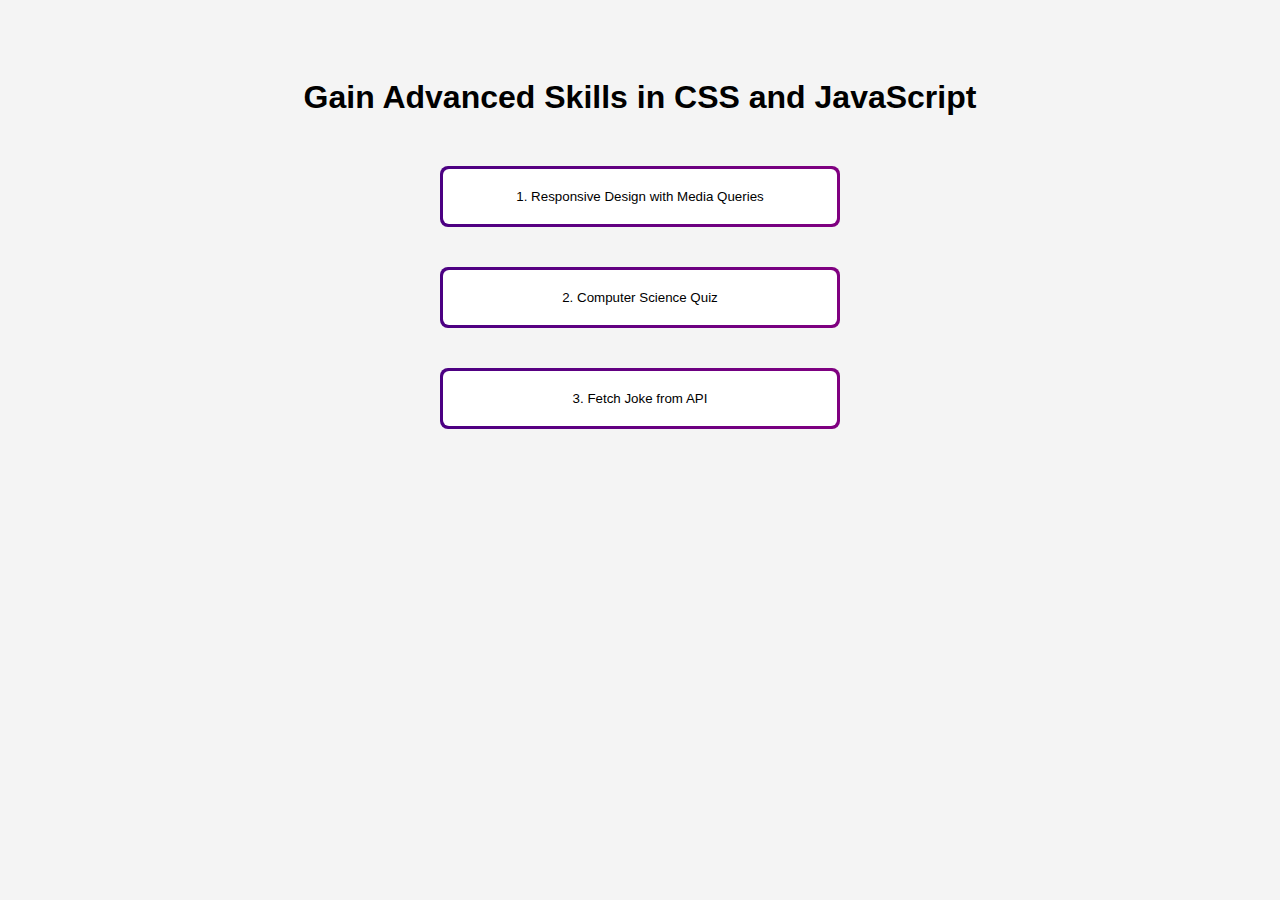
<file: Task3/index.html>
<!DOCTYPE html>
<html lang="en">
<head>
  <meta charset="UTF-8" />
  <meta name="viewport" content="width=device-width, initial-scale=1.0"/>
  <title>Main Page</title>
  <link rel="stylesheet" href="style.css" />
</head>
<body>
  <h1>Gain Advanced Skills in CSS and JavaScript</h1>
  <div class="card-container">
    <button class="glow-button" onclick="navigateTo('responsive.html')">
      <div class="glow-bg"></div>
      <div class="glow-content">1. Responsive Design with Media Queries</div>
    </button>

    <button class="glow-button" onclick="navigateTo('interactive.html')">
      <div class="glow-bg"></div>
      <div class="glow-content">2. Computer Science Quiz</div>
    </button>

    <button class="glow-button" onclick="navigateTo('api.html')">
      <div class="glow-bg"></div>
      <div class="glow-content">3. Fetch Joke from API</div>
    </button>
  </div>
  <script src="script.js"></script>
</body>
</html>
</file>
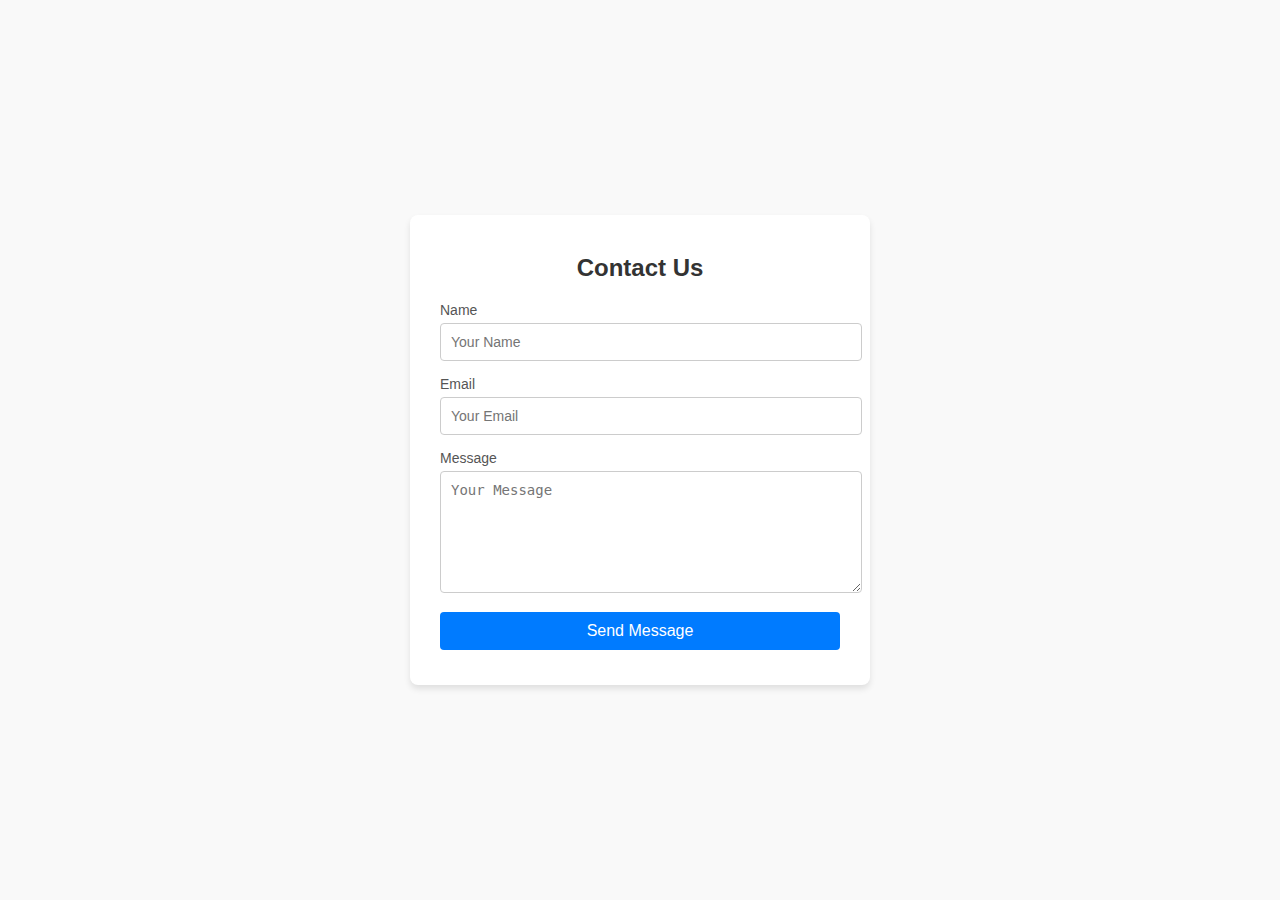
<file: task2/part1/index.html>
<!DOCTYPE html>
<html lang="en">
<head>
  <meta charset="UTF-8">
  <meta name="viewport" content="width=device-width, initial-scale=1.0">
  <title>Contact Form</title>
  <style>
    body {
      font-family: Arial, sans-serif;
      background-color: #f9f9f9;
      margin: 0;
      padding: 0;
      display: flex;
      justify-content: center;
      align-items: center;
      height: 100vh;
    }

    .contact-form {
      background: #ffffff;
      padding: 20px 30px;
      border-radius: 8px;
      box-shadow: 0 4px 6px rgba(0, 0, 0, 0.1);
      width: 100%;
      max-width: 400px;
    }

    .contact-form h2 {
      margin-bottom: 20px;
      font-size: 24px;
      color: #333;
      text-align: center;
    }

    .form-group {
      margin-bottom: 15px;
    }

    .form-group label {
      display: block;
      margin-bottom: 5px;
      font-size: 14px;
      color: #555;
    }

    .form-group input,
    .form-group textarea {
      width: 100%;
      padding: 10px;
      font-size: 14px;
      border: 1px solid #ccc;
      border-radius: 4px;
      outline: none;
      transition: border-color 0.3s ease;
    }

    .form-group input:focus,
    .form-group textarea:focus {
      border-color: #007BFF;
    }

    .form-group textarea {
      resize: vertical;
      min-height: 100px;
    }

    .form-group button {
      width: 100%;
      padding: 10px;
      font-size: 16px;
      color: #fff;
      background-color: #007BFF;
      border: none;
      border-radius: 4px;
      cursor: pointer;
      transition: background-color 0.3s ease;
    }

    .form-group button:hover {
      background-color: #0056b3;
    }

    .form-group .error {
      color: red;
      font-size: 12px;
    }
  </style>
</head>
<body>
  <form class="contact-form" action="#" method="POST">
    <h2>Contact Us</h2>
    <div class="form-group">
      <label for="name">Name</label>
      <input type="text" id="name" name="name" placeholder="Your Name" required>
    </div>
    <div class="form-group">
      <label for="email">Email</label>
      <input type="email" id="email" name="email" placeholder="Your Email" required>
    </div>
    <div class="form-group">
      <label for="message">Message</label>
      <textarea id="message" name="message" placeholder="Your Message" required></textarea>
    </div>
    <div class="form-group">
      <button type="submit">Send Message</button>
    </div>
  </form>
</body>
</html>
</file>
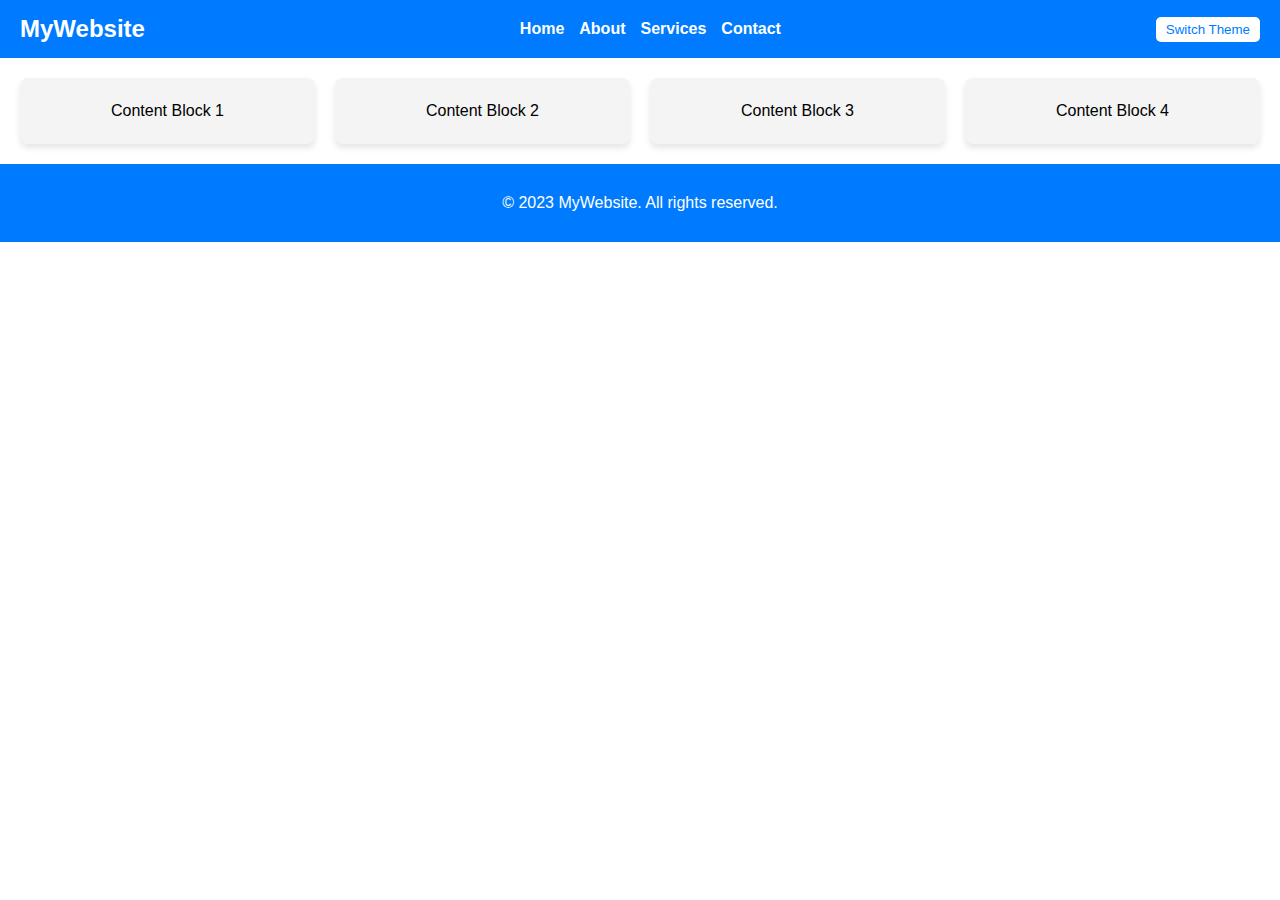
<file: task2/part2/index.html>
<!DOCTYPE html>
<html lang="en">
<head>
  <meta charset="UTF-8">
  <meta name="viewport" content="width=device-width, initial-scale=1.0">
  <title>Responsive Webpage</title>
  <link rel="stylesheet" href="styles.css">
</head>
<body>
  <header class="topbar">
    <div class="logo">MyWebsite</div>
    <nav class="nav">
      <ul>
        <li><a href="#">Home</a></li>
        <li><a href="#">About</a></li>
        <li><a href="#">Services</a></li>
        <li><a href="#">Contact</a></li>
      </ul>
    </nav>
    <button id="theme-toggle" class="theme-toggle">Switch Theme</button>
  </header>

  <main class="content">
    <section class="grid-item">Content Block 1</section>
    <section class="grid-item">Content Block 2</section>
    <section class="grid-item">Content Block 3</section>
    <section class="grid-item">Content Block 4</section>
  </main>

  <footer class="footer">
    <p>&copy; 2023 MyWebsite. All rights reserved.</p>
  </footer>

  <script src="script.js"></script>
</body>
</html>
</file>
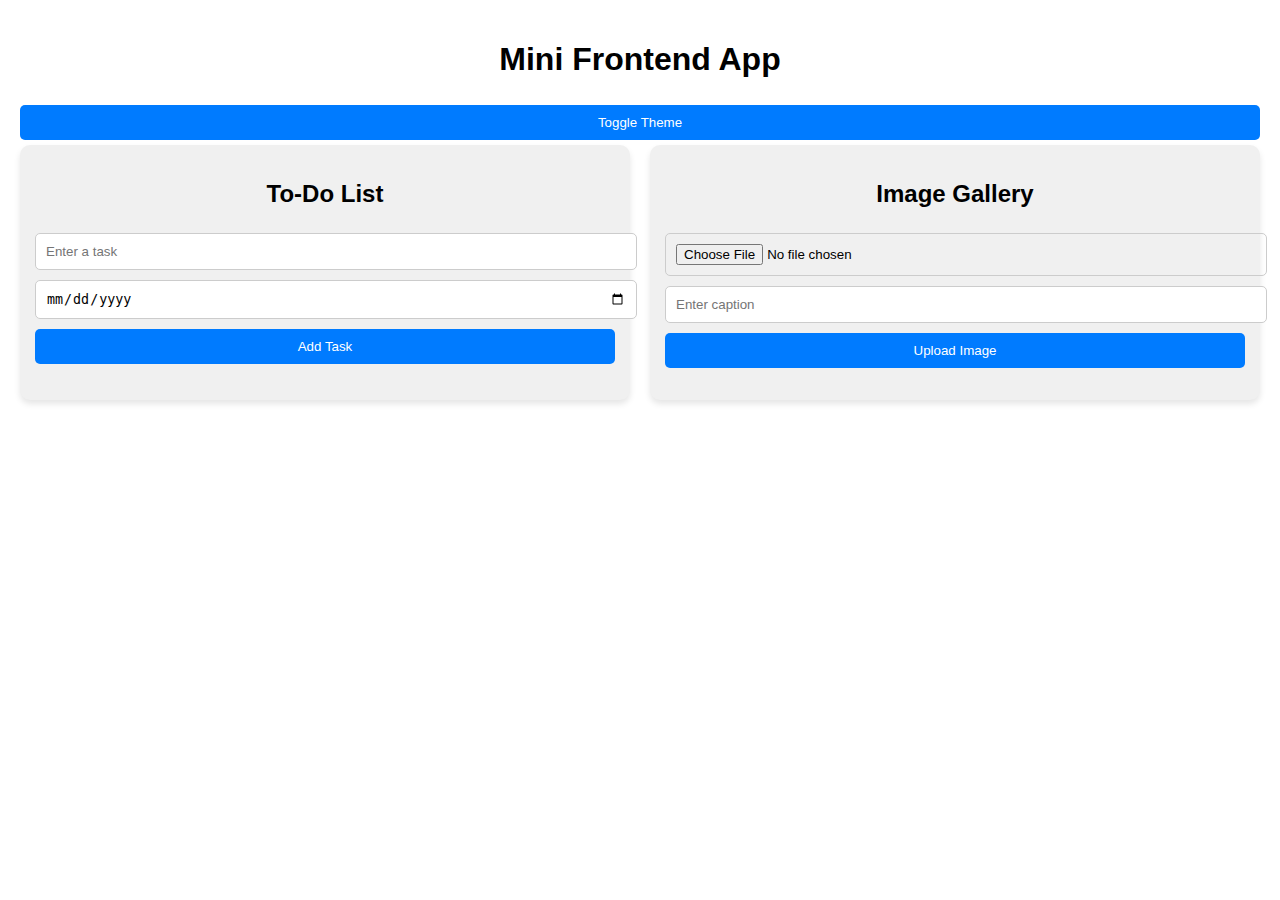
<file: task2/part3/index.html>
<!DOCTYPE html>
<html lang="en">
<head>
  <meta charset="UTF-8" />
  <meta name="viewport" content="width=device-width, initial-scale=1.0" />
  <title>Mini App - To-Do & Gallery</title>
  <style>
    :root {
      --bg-color: #ffffff;
      --text-color: #000000;
      --card-color: #f0f0f0;
    }

    [data-theme="dark"] {
      --bg-color: #1e1e1e;
      --text-color: #ffffff;
      --card-color: #2c2c2c;
    }

    body {
      font-family: Arial, sans-serif;
      margin: 0;
      padding: 20px;
      background-color: var(--bg-color);
      color: var(--text-color);
      transition: 0.3s;
    }

    h1, h2 {
      text-align: center;
    }

    .container {
      display: grid;
      grid-template-columns: 1fr 1fr;
      gap: 20px;
    }

    .card {
      background-color: var(--card-color);
      padding: 15px;
      border-radius: 10px;
      box-shadow: 0 4px 6px rgba(0, 0, 0, 0.1);
    }

    input, button, textarea {
      padding: 10px;
      margin: 5px 0;
      width: 100%;
      border-radius: 5px;
      border: 1px solid #ccc;
    }

    button {
      cursor: pointer;
      background-color: #007bff;
      color: white;
      border: none;
    }

    ul {
      list-style: none;
      padding: 0;
    }

    li {
      display: flex;
      justify-content: space-between;
      background-color: var(--bg-color);
      padding: 8px;
      margin: 5px 0;
      border-radius: 5px;
    }

    .gallery img {
      max-width: 100%;
      height: auto;
      border-radius: 5px;
      margin-bottom: 5px;
    }
  </style>
</head>
<body>
  <h1>Mini Frontend App</h1>
  <button onclick="toggleTheme()">Toggle Theme</button>
  <div class="container">
    <!-- To-Do List -->
    <div class="card">
      <h2>To-Do List</h2>
      <input type="text" id="taskInput" placeholder="Enter a task" />
      <input type="date" id="dateInput" />
      <button onclick="addTask()">Add Task</button>
      <ul id="taskList"></ul>
    </div>

    <!-- Image Gallery -->
    <div class="card">
      <h2>Image Gallery</h2>
      <input type="file" id="imageInput" accept="image/*" />
      <input type="text" id="captionInput" placeholder="Enter caption" />
      <button onclick="uploadImage()">Upload Image</button>
      <div id="gallery" class="gallery"></div>
    </div>
  </div>

  <script>
    // Load tasks from localStorage
    document.addEventListener("DOMContentLoaded", () => {
      loadTasks();
      loadGallery();
      document.documentElement.setAttribute("data-theme", localStorage.getItem("theme") || "light");
    });

    function toggleTheme() {
      const current = document.documentElement.getAttribute("data-theme");
      const newTheme = current === "dark" ? "light" : "dark";
      document.documentElement.setAttribute("data-theme", newTheme);
      localStorage.setItem("theme", newTheme);
    }

    function addTask() {
      const taskText = document.getElementById("taskInput").value;
      const date = document.getElementById("dateInput").value;
      if (taskText === "") return;

      const task = { text: taskText, date };
      const tasks = JSON.parse(localStorage.getItem("tasks") || "[]");
      tasks.push(task);
      localStorage.setItem("tasks", JSON.stringify(tasks));
      loadTasks();
      document.getElementById("taskInput").value = "";
    }

    function deleteTask(index) {
      const tasks = JSON.parse(localStorage.getItem("tasks") || "[]");
      tasks.splice(index, 1);
      localStorage.setItem("tasks", JSON.stringify(tasks));
      loadTasks();
    }

    function loadTasks() {
      const list = document.getElementById("taskList");
      list.innerHTML = "";
      const tasks = JSON.parse(localStorage.getItem("tasks") || "[]");
      tasks.forEach((task, index) => {
        const li = document.createElement("li");
        li.textContent = `${task.text} (${task.date})`;
        const btn = document.createElement("button");
        btn.textContent = "Delete";
        btn.onclick = () => deleteTask(index);
        li.appendChild(btn);
        list.appendChild(li);
      });
    }

    function uploadImage() {
      const fileInput = document.getElementById("imageInput");
      const caption = document.getElementById("captionInput").value;
      const file = fileInput.files[0];
      if (!file || !caption) return;

      const reader = new FileReader();
      reader.onload = function (e) {
        const images = JSON.parse(localStorage.getItem("images") || "[]");
        images.push({ src: e.target.result, caption });
        localStorage.setItem("images", JSON.stringify(images));
        loadGallery();
        fileInput.value = "";
        document.getElementById("captionInput").value = "";
      };
      reader.readAsDataURL(file);
    }

    function deleteImage(index) {
      const images = JSON.parse(localStorage.getItem("images") || "[]");
      images.splice(index, 1);
      localStorage.setItem("images", JSON.stringify(images));
      loadGallery();
    }

    function loadGallery() {
      const gallery = document.getElementById("gallery");
      gallery.innerHTML = "";
      const images = JSON.parse(localStorage.getItem("images") || "[]");
      images.forEach((img, index) => {
        const div = document.createElement("div");
        const image = document.createElement("img");
        const caption = document.createElement("p");
        const btn = document.createElement("button");

        image.src = img.src;
        caption.textContent = img.caption;
        btn.textContent = "Delete";
        btn.onclick = () => deleteImage(index);

        div.appendChild(image);
        div.appendChild(caption);
        div.appendChild(btn);
        gallery.appendChild(div);
      });
    }
  </script>
</body>
</html>
</file>
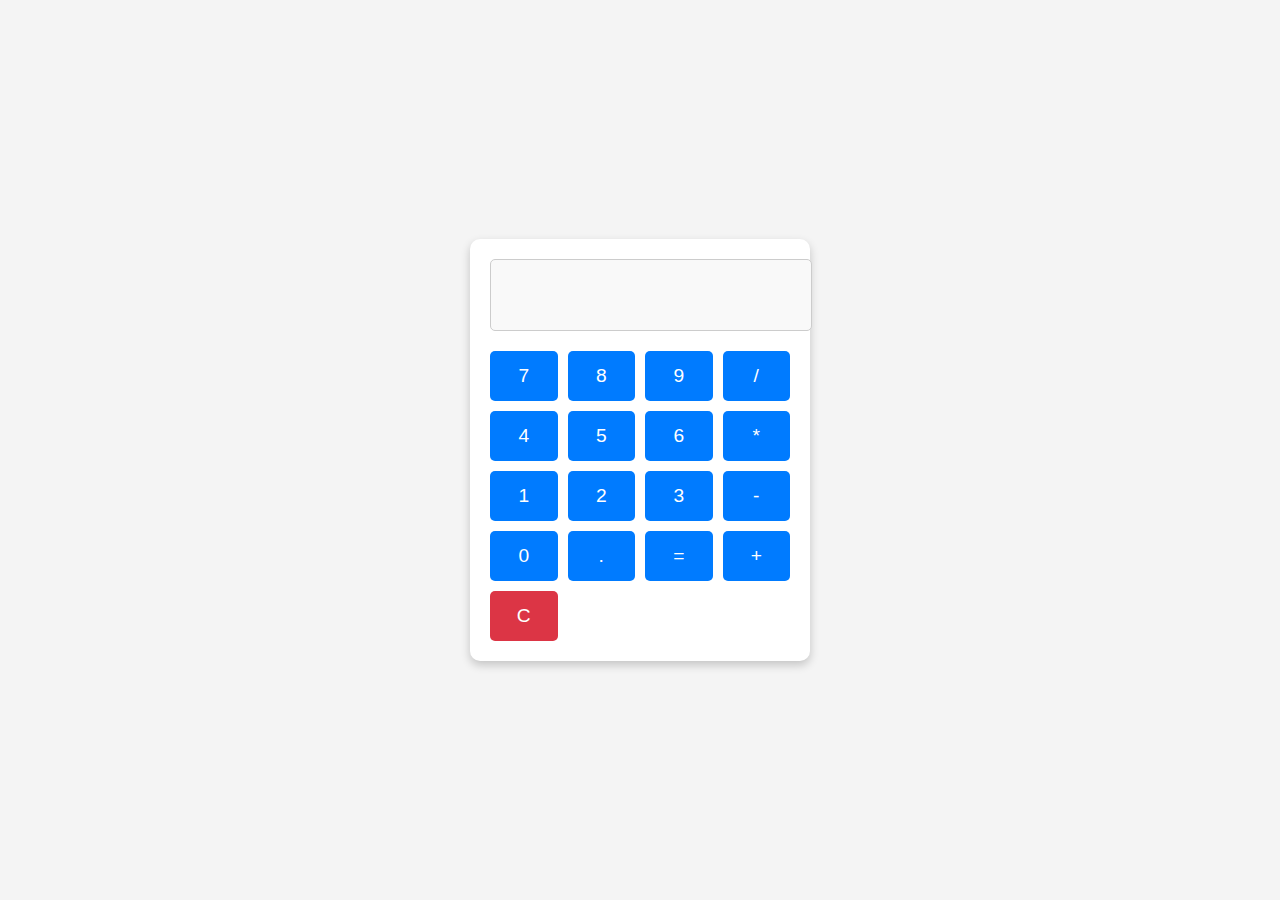
<file: calculator.html>
<!DOCTYPE html>
<html lang="en">
<head>
  <meta charset="UTF-8">
  <meta name="viewport" content="width=device-width, initial-scale=1.0">
  <title>Simple Calculator</title>
  <style>
    body {
      font-family: Arial, sans-serif;
      display: flex;
      justify-content: center;
      align-items: center;
      height: 100vh;
      margin: 0;
      background-color: #f4f4f4;
    }

    .calculator {
      width: 300px;
      background: #fff;
      padding: 20px;
      border-radius: 10px;
      box-shadow: 0 4px 10px rgba(0, 0, 0, 0.2);
    }

    .display {
      width: 100%;
      height: 50px;
      margin-bottom: 20px;
      text-align: right;
      font-size: 1.5em;
      padding: 10px;
      border: 1px solid #ccc;
      border-radius: 5px;
      background: #f9f9f9;
    }

    .buttons {
      display: grid;
      grid-template-columns: repeat(4, 1fr);
      gap: 10px;
    }

    button {
      height: 50px;
      font-size: 1.2em;
      border: none;
      border-radius: 5px;
      background: #007bff;
      color: white;
      cursor: pointer;
      transition: background 0.3s;
    }

    button:hover {
      background: #0056b3;
    }

    button.clear {
      background: #dc3545;
    }

    button.clear:hover {
      background: #a71d2a;
    }
  </style>
</head>
<body>
  <div class="calculator">
    <input type="text" class="display" id="display" disabled>
    <div class="buttons">
      <button onclick="appendValue('7')">7</button>
      <button onclick="appendValue('8')">8</button>
      <button onclick="appendValue('9')">9</button>
      <button onclick="appendValue('/')">/</button>
      <button onclick="appendValue('4')">4</button>
      <button onclick="appendValue('5')">5</button>
      <button onclick="appendValue('6')">6</button>
      <button onclick="appendValue('*')">*</button>
      <button onclick="appendValue('1')">1</button>
      <button onclick="appendValue('2')">2</button>
      <button onclick="appendValue('3')">3</button>
      <button onclick="appendValue('-')">-</button>
      <button onclick="appendValue('0')">0</button>
      <button onclick="appendValue('.')">.</button>
      <button onclick="calculate()">=</button>
      <button onclick="appendValue('+')">+</button>
      <button class="clear" onclick="clearDisplay()">C</button>
    </div>
  </div>

  <script>
    const display = document.getElementById('display');

    function appendValue(value) {
      display.value += value;
    }

    function clearDisplay() {
      display.value = '';
    }

    function calculate() {
      try {
        display.value = eval(display.value);
      } catch {
        display.value = 'Error';
      }
    }
  </script>
</body>
</html>
</file>
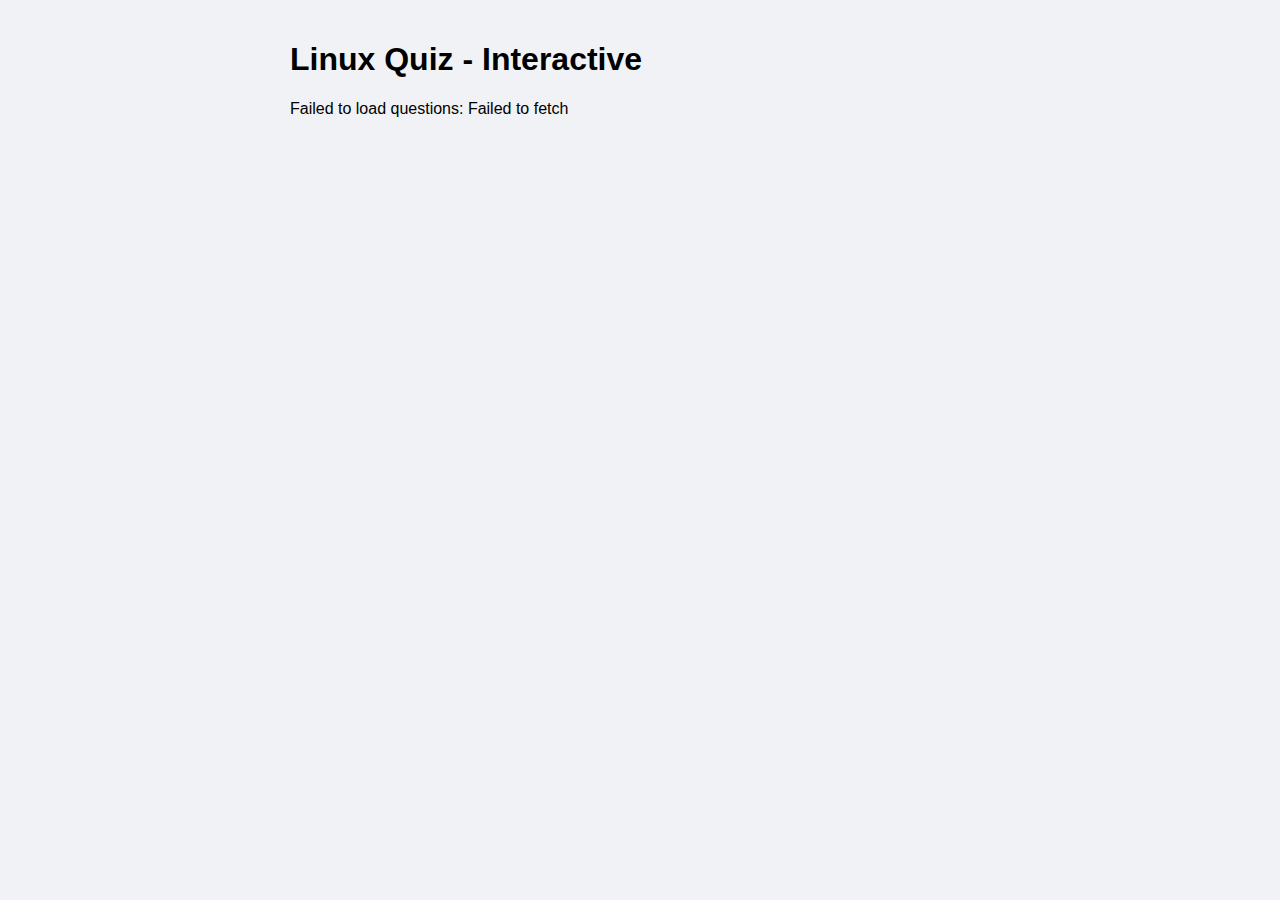
<file: Task3/interactive.html>
<!DOCTYPE html>
<html lang="en">
  <head>
    <meta charset="UTF-8" />
    <meta name="viewport" content="width=device-width, initial-scale=1" />
    <title>Interactive Quiz</title>
    <style>
      body {
        font-family: Arial, sans-serif;
        max-width: 700px;
        margin: auto;
        padding: 20px;
        background: #f0f2f5;
      }
      .question {
        background: white;
        border-radius: 8px;
        margin-bottom: 25px;
        padding: 20px;
        box-shadow: 0 0 8px rgb(0 0 0 / 0.1);
      }
      .question h3 {
        margin-top: 0;
      }
      .answers {
        list-style: none;
        padding-left: 0;
      }
      .answers li {
        background: #e9ecef;
        margin-bottom: 8px;
        padding: 10px 15px;
        border-radius: 5px;
        cursor: pointer;
        transition: background 0.3s;
      }
      .answers li:hover {
        background: #d6d8db;
      }
      .answers li.correct {
        background: #c8e6c9; /* light green */
        color: #256029;
        font-weight: bold;
        cursor: default;
      }
      .answers li.incorrect {
        background: #f8d7da; /* light red */
        color: #842029;
        font-weight: bold;
        cursor: default;
      }
      .explanation {
        margin-top: 12px;
        font-style: italic;
        color: #555;
      }
    </style>
  </head>
  <body>
    <h1>Linux Quiz - Interactive</h1>
    <div id="quiz">Loading questions...</div>

    <script>
      const API_KEY = "iNWJCVxN2Y1z7mqnMXDKQrFsY5nwHw8i9vnBZmrJ"; // replace this with your quizapi.io API key
      const API_URL = `https://quizapi.io/api/v1/questions?apiKey=${API_KEY}&limit=5&category=Linux&difficulty=Easy`;

      async function loadQuestions() {
        try {
          const response = await fetch(API_URL);
          if (!response.ok) throw new Error("Network response was not OK");
          const questions = await response.json();

          const quizDiv = document.getElementById("quiz");
          quizDiv.innerHTML = "";

          questions.forEach((q, index) => {
            const qDiv = document.createElement("div");
            qDiv.className = "question";

            // Question text
            const qTitle = document.createElement("h3");
            qTitle.textContent = `${index + 1}. ${q.question}`;
            qDiv.appendChild(qTitle);

            // Answers list
            const ul = document.createElement("ul");
            ul.className = "answers";

            // Build an array of answer keys for order consistency
            const answerKeys = Object.keys(q.answers).filter(
              (key) => q.answers[key] !== null
            );

            answerKeys.forEach((key) => {
              const li = document.createElement("li");
              li.textContent = q.answers[key];
              li.dataset.key = key; // store which answer this is

              li.addEventListener("click", () => {
                if (ul.classList.contains("answered")) return; // prevent multiple clicks per question

                ul.classList.add("answered");

                // Mark correct and wrong answers
                answerKeys.forEach((answerKey) => {
                  const answerLi = [...ul.children].find(
                    (el) => el.dataset.key === answerKey
                  );
                  const isCorrect =
                    q.correct_answers[answerKey + "_correct"] === "true";

                  if (isCorrect) {
                    answerLi.classList.add("correct");
                  }
                  if (answerLi === li && !isCorrect) {
                    answerLi.classList.add("incorrect");
                  }
                });

                // Show explanation if available
                if (q.explanation) {
                  const expl = document.createElement("div");
                  expl.className = "explanation";
                  expl.textContent = "Explanation: " + q.explanation;
                  qDiv.appendChild(expl);
                }
              });

              ul.appendChild(li);
            });

            qDiv.appendChild(ul);
            quizDiv.appendChild(qDiv);
          });
        } catch (err) {
          document.getElementById("quiz").textContent =
            "Failed to load questions: " + err.message;
          console.error(err);
        }
      }

      loadQuestions();
    </script>
  </body>
</html>
</file>
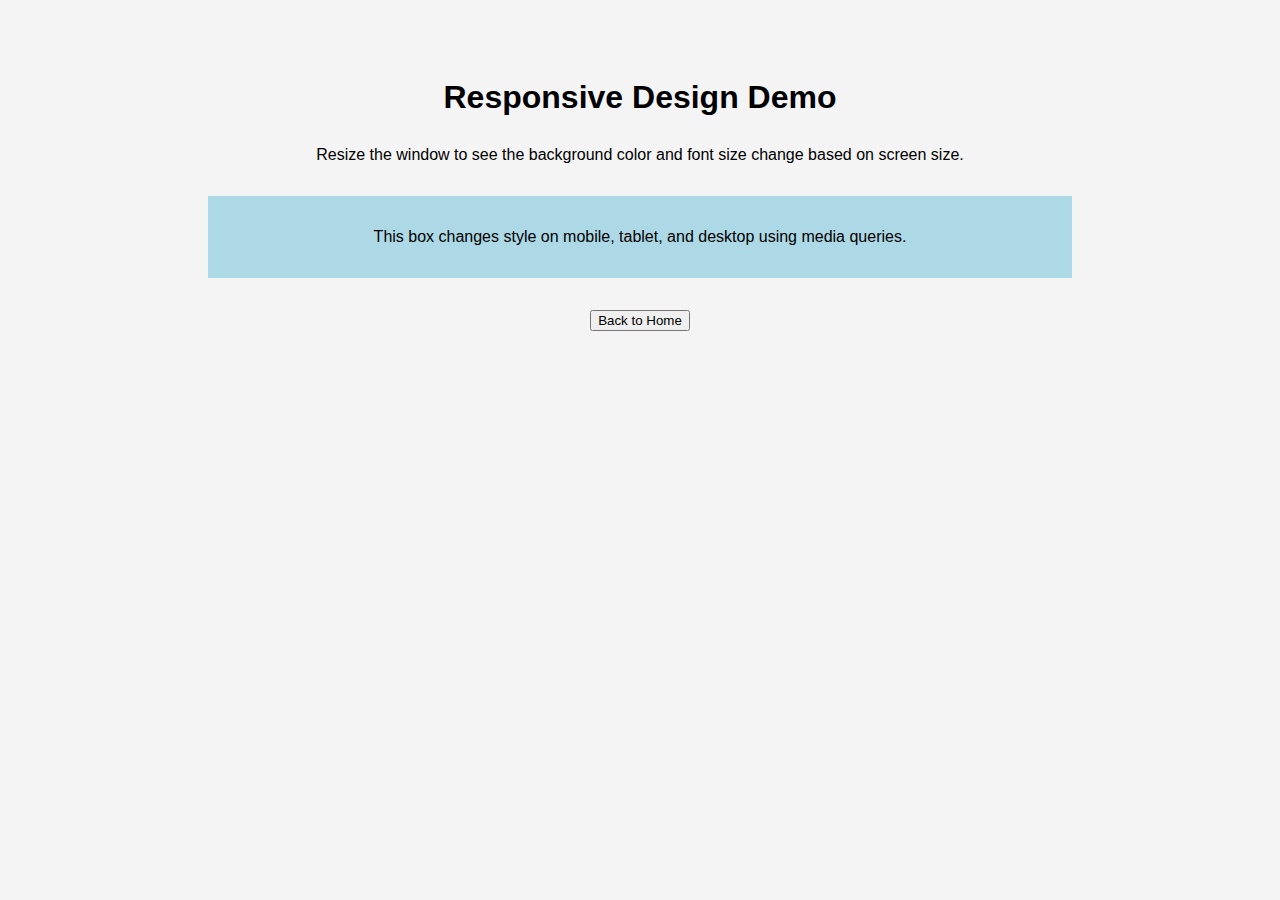
<file: Task3/responsive.html>
<!DOCTYPE html>
<html lang="en">
<head>
  <meta charset="UTF-8" />
  <meta name="viewport" content="width=device-width, initial-scale=1.0"/>
  <title>Responsive Design</title>
  <link rel="stylesheet" href="style.css" />
  <style>
    .demo-box {
      padding: 2rem;
      margin: 2rem auto;
      background: lightblue;
      max-width: 800px;
    }

    @media (max-width: 768px) {
      .demo-box {
        background: lightgreen;
        font-size: 18px;
      }
    }

    @media (max-width: 480px) {
      .demo-box {
        background: orange;
        font-size: 16px;
      }
    }
  </style>
</head>
<body>
  <div class="container">
    <h1>Responsive Design Demo</h1>
    <p>Resize the window to see the background color and font size change based on screen size.</p>
    <div class="demo-box">
      This box changes style on mobile, tablet, and desktop using media queries.
    </div>
    <button onclick="location.href='index.html'">Back to Home</button>
  </div>
</body>
</html>
</file>
<file: Task3/style.css>
body {
    font-family: Arial, sans-serif;
    text-align: center;
    padding: 50px;
    background: #f4f4f4;
  }
  
  h1 {
    font-size: 2em;
    margin-bottom: 30px;
  }
  
  .card-container {
    display: flex;
    flex-direction: column;
    align-items: center;
  }
  
  .glow-button {
    position: relative;
    padding: 3px;
    margin: 20px auto;
    max-width: 400px;
    width: 100%;
    border: none;
    cursor: pointer;
    background: transparent;
  }
  
  .glow-bg {
    position: absolute;
    inset: 0;
    background: linear-gradient(to right, indigo, purple);
    border-radius: 8px;
    z-index: 0;
  }
  
  .glow-content {
    position: relative;
    padding: 20px;
    background-color: white;
    border-radius: 6px;
    color: black;
    z-index: 1;
    transition: 0.3s;
  }
  
  .glow-content:hover {
    background-color: transparent;
    color: white;
  }
</file>
<file: task2/part2/styles.css>
/* General Styles */
body {
    margin: 0;
    font-family: Arial, sans-serif;
    line-height: 1.6;
    transition: background-color 0.3s, color 0.3s;
  }
  
  a {
    text-decoration: none;
    color: inherit;
  }
  
  ul {
    list-style: none;
    padding: 0;
    margin: 0;
  }
  
  /* Topbar Styles */
  .topbar {
    display: flex;
    justify-content: space-between;
    align-items: center;
    padding: 10px 20px;
    background-color: #007BFF;
    color: white;
  }
  
  .logo {
    font-size: 1.5rem;
    font-weight: bold;
  }
  
  .nav ul {
    display: flex;
    gap: 15px;
  }
  
  .nav a {
    color: white;
    font-weight: bold;
    transition: color 0.3s;
  }
  
  .nav a:hover {
    color: #FFD700;
  }
  
  .theme-toggle {
    background: white;
    color: #007BFF;
    border: none;
    padding: 5px 10px;
    border-radius: 5px;
    cursor: pointer;
    transition: background-color 0.3s, color 0.3s;
  }
  
  .theme-toggle:hover {
    background: #FFD700;
    color: white;
  }
  
  /* Content Layout */
  .content {
    display: grid;
    grid-template-columns: repeat(auto-fit, minmax(200px, 1fr));
    gap: 20px;
    padding: 20px;
  }
  
  .grid-item {
    background: #f4f4f4;
    padding: 20px;
    border-radius: 8px;
    box-shadow: 0 4px 6px rgba(0, 0, 0, 0.1);
    text-align: center;
  }
  
  /* Footer Styles */
  .footer {
    text-align: center;
    padding: 10px;
    background: #007BFF;
    color: white;
  }
  
  /* Dark Theme */
  body.dark {
    background-color: #121212;
    color: #e0e0e0;
  }
  
  body.dark .topbar {
    background-color: #1f1f1f;
  }
  
  body.dark .theme-toggle {
    background: #333;
    color: #e0e0e0;
  }
  
  body.dark .grid-item {
    background: #1f1f1f;
    color: #e0e0e0;
  }
  
  body.dark .footer {
    background: #1f1f1f;
  }
</file>
